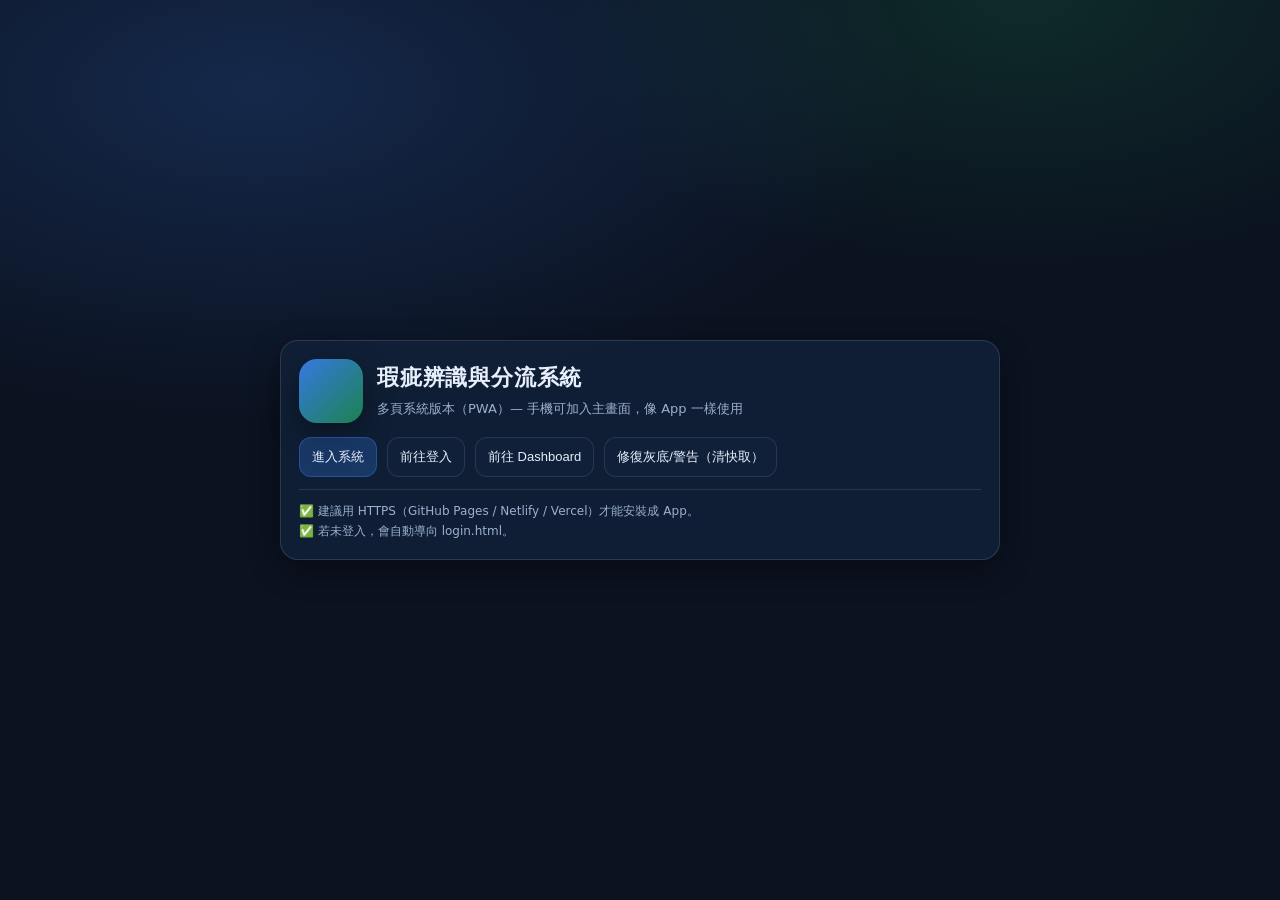
<file: index.html>
<!DOCTYPE html>
<html lang="zh-TW">
<head>
  <meta charset="UTF-8" />
  <meta name="viewport" content="width=device-width, initial-scale=1" />
  <title>瑕疵辨識與分流系統</title>

  <link rel="stylesheet" href="style.css" />

  <!-- ✅ PWA 必加 -->
  <link rel="manifest" href="manifest.webmanifest">
  <meta name="theme-color" content="#0b1220">
  <meta name="apple-mobile-web-app-capable" content="yes">
  <meta name="apple-mobile-web-app-status-bar-style" content="black-translucent">

  <style>
    .centerWrap{
      min-height:100vh;
      display:flex;
      align-items:center;
      justify-content:center;
      padding:18px;
    }
    .panel{
      width:min(720px, 100%);
      background: rgba(18,35,59,.75);
      border:1px solid rgba(255,255,255,.12);
      border-radius: 18px;
      box-shadow: var(--shadow);
      padding: 18px;
    }
    .hero{
      display:flex;
      gap:14px;
      align-items:center;
      flex-wrap:wrap;
    }
    .heroIcon{
      width:64px;height:64px;border-radius:18px;
      background: linear-gradient(135deg, rgba(59,130,246,.9), rgba(34,197,94,.6));
      box-shadow: var(--shadow);
      flex: 0 0 auto;
    }
    .heroTitle{
      margin:0;
      font-size:22px;
      font-weight:900;
      letter-spacing:.8px;
    }
    .heroSub{
      margin:6px 0 0;
      color:var(--muted);
      line-height:1.6;
      font-size:13px;
    }
    .btnRow{
      display:flex;
      gap:10px;
      flex-wrap:wrap;
      margin-top:14px;
    }
    .note{
      margin-top:12px;
      color:var(--muted);
      font-size:12px;
      line-height:1.6;
      border-top:1px solid rgba(255,255,255,.10);
      padding-top:12px;
    }
  </style>

  <!-- ✅ 用 defer 避免白畫面/阻塞 -->
  <script defer src="core.js"></script>
</head>
<body>

  <div class="centerWrap">
    <div class="panel">
      <div class="hero">
        <div class="heroIcon"></div>
        <div style="min-width:220px">
          <h1 class="heroTitle">瑕疵辨識與分流系統</h1>
          <div class="heroSub">多頁系統版本（PWA）— 手機可加入主畫面，像 App 一樣使用</div>
        </div>
      </div>

      <div class="btnRow">
        <button class="btn btnPrimary" id="btnGo">進入系統</button>
        <button class="btn" onclick="location.href='login.html'">前往登入</button>
        <button class="btn" onclick="location.href='dashboard.html'">前往 Dashboard</button>
        <button class="btn" id="btnFix">修復灰底/警告（清快取）</button>
      </div>

      <div class="note">
        <div>✅ 建議用 HTTPS（GitHub Pages / Netlify / Vercel）才能安裝成 App。</div>
        <div>✅ 若未登入，會自動導向 login.html。</div>
      </div>
    </div>
  </div>

  <div id="errorBar"></div>

  <script>
    // ✅ 註冊 Service Worker（PWA） - 放在 load 之後，避免阻塞
    window.addEventListener("load", () => {
      if ("serviceWorker" in navigator) {
        navigator.serviceWorker.register("./sw.js").catch(console.error);
      }
    });

    document.getElementById("btnGo").addEventListener("click", () => {
      try{
        const ok = localStorage.getItem("isLogin") === "true";
        location.href = ok ? "dashboard.html" : "login.html";
      }catch(e){
        location.href = "login.html";
      }
    });

    document.getElementById("btnFix").addEventListener("click", async () => {
      await window.swHardReset();
      window.toast("已清快取，建議 Ctrl+F5", "OK");
    });
  </script>
</body>
</html>
</file>
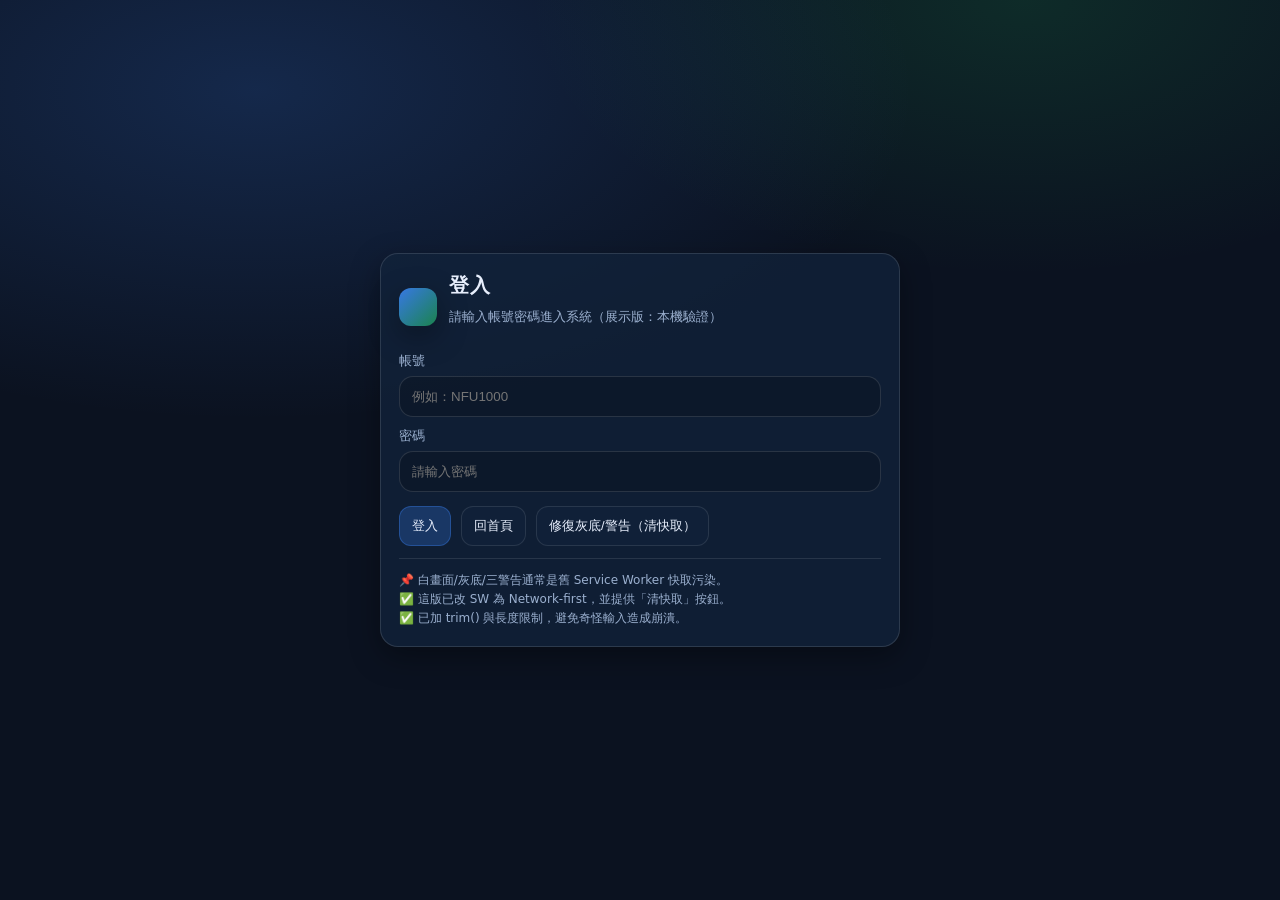
<file: dashboard.html>
<!DOCTYPE html>
<html lang="zh-TW">
<head>
  <meta charset="UTF-8" />
  <meta name="viewport" content="width=device-width, initial-scale=1" />
  <title>瑕疵辨識與分流系統 - Dashboard</title>

  <link rel="stylesheet" href="style.css" />

  <style>
    .page-bg {
      background: linear-gradient(180deg, rgba(60,140,210,.35), rgba(11,18,32,0) 55%);
      border-radius: 18px;
      padding: 14px;
    }
    .heroGrid{
      display:grid;
      grid-template-columns: 1.25fr 1fr;
      gap:14px;
      align-items:stretch;
      margin-top:14px;
    }
    .liveCard{
      background: rgba(18,35,59,.75);
      border:1px solid rgba(255,255,255,.12);
      border-radius: 18px;
      box-shadow: var(--shadow);
      padding: 12px;
    }
    .liveTitle{
      font-weight:800;
      font-size:18px;
      margin: 2px 0 10px;
      letter-spacing:.5px;
    }
    .liveFrame{
      border-radius: 16px;
      border: 3px solid rgba(121, 89, 255, .85);
      background: rgba(0,0,0,.25);
      overflow:hidden;
      position:relative;
      aspect-ratio: 16 / 9;
      display:flex;
      align-items:center;
      justify-content:center;
    }
    .liveFrame img, .liveFrame video, .liveFrame canvas{
      width:100%;
      height:100%;
      object-fit:cover;
      display:block;
      filter:none !important;
    }
    .liveHint{
      position:absolute;
      inset:auto 10px 10px 10px;
      font-size:12px;
      color:rgba(231,238,252,.78);
      background: rgba(0,0,0,.35);
      border:1px solid rgba(255,255,255,.12);
      border-radius: 12px;
      padding:8px 10px;
      backdrop-filter: blur(6px);
    }

    .estopWrap{
      margin-top:12px;
      display:flex;
      justify-content:center;
    }
    .estopBig{
      width:min(560px, 100%);
      padding: 18px 18px;
      border-radius: 18px;
      border: none;
      cursor:pointer;
      font-size: 30px;
      font-weight: 900;
      letter-spacing: 2px;
      color:#fff;
      background: #ff2d2d;
      box-shadow: 0 18px 40px rgba(255,45,45,.25);
    }
    .estopBig:active{ transform: translateY(1px); }

    .statusCard{
      background: rgba(18,35,59,.75);
      border:1px solid rgba(255,255,255,.12);
      border-radius: 18px;
      box-shadow: var(--shadow);
      padding: 12px;
      display:flex;
      flex-direction:column;
      gap:12px;
    }
    .statusTitle{
      font-weight:900;
      font-size:20px;
      margin: 2px 0 0;
      letter-spacing:.6px;
    }

    .statusGrid{
      display:grid;
      grid-template-columns: 1fr 1fr;
      gap:12px;
      align-items:stretch;
    }

    .gaugeBox{
      background: rgba(0,0,0,.18);
      border:1px solid rgba(255,255,255,.10);
      border-radius:16px;
      padding:12px;
      min-height: 210px;
      display:flex;
      flex-direction:column;
      justify-content:space-between;
    }
    .gaugeLabel{
      color: var(--muted);
      font-size:13px;
      font-weight:600;
    }
    .gauge{
      --p: 65;
      width: 100%;
      max-width: 260px;
      margin: 8px auto 2px;
      aspect-ratio: 2 / 1;
      border-radius: 999px 999px 0 0;
      position:relative;
      overflow:hidden;
      background:
        conic-gradient(from 180deg,
          rgba(59,130,246,.95) calc(var(--p)*1%),
          rgba(255,255,255,.10) 0);
    }
    .gauge::after{
      content:"";
      position:absolute;
      inset: 12% 12% 0 12%;
      background: rgba(18,35,59,.95);
      border-radius: 999px 999px 0 0;
      border:1px solid rgba(255,255,255,.08);
    }
    .gaugeValue{
      position:absolute;
      left:50%;
      bottom: 8px;
      transform: translateX(-50%);
      z-index:2;
      font-size:34px;
      font-weight:900;
    }
    .gaugeSub{
      text-align:center;
      margin-top:-2px;
      color: var(--muted);
      font-size:12px;
      font-weight:600;
    }
    .gaugeBar{
      height:12px;
      border-radius:999px;
      background: rgba(255,255,255,.10);
      overflow:hidden;
      border:1px solid rgba(255,255,255,.10);
    }
    .gaugeBar > div{
      height:100%;
      width: 65%;
      background: rgba(34,197,94,.85);
      border-radius:999px;
    }

    .areaCard{
      background: rgba(0,0,0,.18);
      border:1px solid rgba(255,255,255,.10);
      border-radius:16px;
      padding:12px;
      position:relative;
      min-height: 88px;
      display:flex;
      flex-direction:column;
      justify-content:space-between;
      gap:6px;
    }
    .areaTop{
      display:flex;
      align-items:flex-start;
      justify-content:space-between;
      gap:10px;
    }
    .areaName{
      font-size:13px;
      color: rgba(231,238,252,.92);
      font-weight:800;
      line-height:1.3;
    }
    .areaSub{
      font-size:12px;
      color: var(--muted);
      margin-top:2px;
    }
    .areaValue{
      font-size:30px;
      font-weight:900;
      color: rgba(34,197,94,.9);
      text-align:right;
    }
    .trash{
      border:1px solid rgba(255,255,255,.12);
      background: rgba(255,255,255,.06);
      color: rgba(231,238,252,.86);
      width:34px; height:34px;
      border-radius:12px;
      cursor:pointer;
      display:flex;
      align-items:center;
      justify-content:center;
      flex: 0 0 auto;
    }
    .trash:hover{ background: rgba(255,255,255,.10); }

    .defectCard{
      grid-column: 1 / -1;
      background: rgba(0,0,0,.18);
      border:1px solid rgba(255,255,255,.10);
      border-radius:16px;
      padding:12px;
      display:flex;
      align-items:center;
      justify-content:space-between;
      gap:10px;
      min-height: 88px;
    }
    .defectLeft{
      display:flex;
      align-items:center;
      gap:10px;
      color: var(--muted);
      font-weight:700;
    }
    .warnIcon{
      width:22px; height:22px;
      border-radius:6px;
      display:inline-flex;
      align-items:center;
      justify-content:center;
      color:#ff6b6b;
      background: rgba(239,68,68,.12);
      border:1px solid rgba(239,68,68,.25);
      font-weight:900;
    }
    .defectValue{
      font-size:34px;
      font-weight:900;
      color: rgba(239,68,68,.95);
    }

    /* ✅ 新增：預覽模組 */
    .previewBox{
      margin-top:14px;
      background: rgba(0,0,0,.18);
      border:1px solid rgba(255,255,255,.10);
      border-radius:16px;
      padding:12px;
    }
    .previewRow{
      display:flex;
      gap:10px;
      flex-wrap:wrap;
      align-items:center;
      margin-bottom:10px;
    }
    .previewStage{
      border-radius: 16px;
      border: 1px dashed rgba(255,255,255,.18);
      background: rgba(0,0,0,.18);
      padding:10px;
    }
    #previewCanvas{
      width:100%;
      height:auto;
      display:block;
      border-radius:12px;
      filter:none !important;
    }

    @media (max-width: 980px){
      .heroGrid{ grid-template-columns: 1fr; }
      .estopBig{ font-size:26px; }
      .statusGrid{ grid-template-columns: 1fr; }
    }
  </style>

  <!-- ✅ PWA 必加 -->
  <link rel="manifest" href="manifest.webmanifest">
  <meta name="theme-color" content="#0b1220">
  <meta name="apple-mobile-web-app-capable" content="yes">
  <meta name="apple-mobile-web-app-status-bar-style" content="black-translucent">

  <!-- ✅ defer 避免阻塞 -->
  <script defer src="core.js"></script>
  <script defer src="script.js"></script>
</head>

<body>
  <div id="overlay" class="drawerOverlay" onclick="toggleDrawer(false)"></div>
  <aside id="drawer" class="drawer">
    <div class="sidebar" style="display:block; position:static; height:100vh;">
      <div class="brand">
        <div class="logo"></div>
        <div>
          <h1>瑕疵辨識與分流系統</h1>
          <p>多頁系統版本</p>
        </div>
      </div>

      <div class="nav">
        <a href="dashboard.html">🏠 Dashboard <span class="pill">Home</span></a>
        <a href="logs.html">🧾 事件紀錄 <span class="pill">Logs</span></a>
        <a href="settings.html">⚙️ 系統設定 <span class="pill">Settings</span></a>
        <button onclick="logout()">🚪 登出 <span class="pill">Logout</span></button>
      </div>

      <div class="side-footer">
        <div>狀態：<span style="color:var(--good); font-weight:800;">● 正常</span></div>
        <div>提示：此頁為靜態展示，可後續接串流/API。</div>
        <div style="margin-top:10px;">
          <button class="btn" onclick="swHardReset()">修復灰底/警告（清快取）</button>
        </div>
      </div>
    </div>
  </aside>

  <div class="app">
    <aside class="sidebar">
      <div class="brand">
        <div class="logo"></div>
        <div>
          <h1>瑕疵辨識與分流系統</h1>
          <p>多頁系統版本</p>
        </div>
      </div>

      <div class="nav">
        <a href="dashboard.html">🏠 Dashboard <span class="pill">Home</span></a>
        <a href="logs.html">🧾 事件紀錄 <span class="pill">Logs</span></a>
        <a href="settings.html">⚙️ 系統設定 <span class="pill">Settings</span></a>
        <button onclick="logout()">🚪 登出 <span class="pill">Logout</span></button>
      </div>

      <div class="side-footer">
        <div>系統概念：即時檢測 + 分流統計 + 遠端急停</div>
        <div style="margin-top:10px;">
          <button class="btn" onclick="swHardReset()">修復灰底/警告（清快取）</button>
        </div>
      </div>
    </aside>

    <main class="main">
      <div class="topbar">
        <div class="leftTop">
          <button class="hamburger" onclick="toggleDrawer(true)">☰</button>
          <div class="pageTitle">
            <b>瑕疵辨識與分流系統</b>
            <span>依企劃書 UI：即時檢測畫面 + 系統狀態與數據</span>
          </div>
        </div>
        <div class="rightTop">
          <div class="status" title="展示用">
            <span class="dot" id="mqttDot"></span>
            <span id="mqttText">MQTT 已連線</span>
          </div>
          <button class="btn btnPrimary" onclick="demoRefresh()">⟳ 模擬更新</button>
          <button class="btn btnDanger" onclick="demoEstop()">🛑 急停</button>
        </div>
      </div>

      <div class="page-bg">
        <div class="heroGrid">

          <section class="liveCard">
            <div class="liveTitle">即時檢測畫面</div>

            <div class="liveFrame">
              <img id="liveImg"
                   src="data:image/svg+xml;charset=utf-8,<?xml version='1.0' encoding='UTF-8'?><svg xmlns='http://www.w3.org/2000/svg' width='1280' height='720'><rect width='100%25' height='100%25' fill='%231b2a45'/><text x='50' y='120' fill='%238aa6d6' font-size='48' font-family='Arial'>Live Preview (Replace with Stream)</text></svg>"
                   alt="Live Preview" />
              <div class="liveHint">
                可替換成：&lt;img&gt; 串流 / &lt;video&gt; / canvas 畫框（YOLO bbox）
              </div>
            </div>

            <div class="estopWrap">
              <button class="estopBig" onclick="demoEstop()">緊急停止</button>
            </div>

            <!-- ✅ 新增：預覽修復（上傳/預覽彩色且比例吻合） -->
            <div class="previewBox">
              <div style="font-weight:800; margin-bottom:6px;">影像預覽（修復：不吻合/無色彩）</div>
              <div class="previewRow">
                <input class="btn" style="padding:10px;" id="previewFile" type="file" accept="image/*" />
                <button class="btn" onclick="loadDemoPreview()">載入示範圖</button>
              </div>
              <div class="previewStage">
                <canvas id="previewCanvas"></canvas>
              </div>
            </div>

          </section>

          <section class="statusCard">
            <div class="statusTitle">系統狀態與數據</div>

            <div class="statusGrid">

              <div class="gaugeBox">
                <div class="gaugeLabel">貨物區剩餘數量</div>

                <div class="gauge" id="gauge" style="--p:65;">
                  <div class="gaugeValue" id="gaugeValue">450</div>
                </div>
                <div class="gaugeSub">貨物區剩餘數量</div>

                <div class="gaugeBar" aria-label="progress">
                  <div id="gaugeBarFill" style="width:65%"></div>
                </div>
              </div>

              <div style="display:flex; flex-direction:column; gap:12px;">
                <div class="areaCard">
                  <div class="areaTop">
                    <div>
                      <div class="areaName">貨物分類收集區</div>
                      <div class="areaSub">收集區 A (Area A)</div>
                    </div>
                    <button class="trash" title="清除（展示）" onclick="clearArea('A')">🗑</button>
                  </div>
                  <div class="areaValue" id="areaA">125</div>
                </div>

                <div class="areaCard">
                  <div class="areaTop">
                    <div>
                      <div class="areaName">貨物分類收集區</div>
                      <div class="areaSub">收集區 B (Area B)</div>
                    </div>
                    <button class="trash" title="清除（展示）" onclick="clearArea('B')">🗑</button>
                  </div>
                  <div class="areaValue" id="areaB">180</div>
                </div>

                <div class="areaCard">
                  <div class="areaTop">
                    <div>
                      <div class="areaName">貨物分類收集區</div>
                      <div class="areaSub">收集區 C (Area C)</div>
                    </div>
                    <button class="trash" title="清除（展示）" onclick="clearArea('C')">🗑</button>
                  </div>
                  <div class="areaValue" id="areaC">133</div>
                </div>
              </div>

              <div class="defectCard">
                <div class="defectLeft">
                  <span class="warnIcon">!</span>
                  <span>瑕疵品數</span>
                </div>
                <div class="defectValue" id="defectCount">12</div>
              </div>

            </div>
          </section>

        </div>
      </div>

      <div id="errorBar"></div>

      <div style="margin-top:14px; color:rgba(155,176,207,.9); font-size:12px;">
        © 2026 AIoT Dashboard (Static Demo)
      </div>
    </main>
  </div>

  <script>
    // ✅ PWA：避免阻塞
    window.addEventListener("load", () => {
      if ("serviceWorker" in navigator) {
        navigator.serviceWorker.register("./sw.js").catch(console.error);
      }
    });

    function clearArea(which){
      try{
        const id = which === "A" ? "areaA" : which === "B" ? "areaB" : "areaC";
        const el = document.getElementById(id);
        if(!el) return;
        el.textContent = "0";
        pushLog("WARN", "AREA_" + which, "已清除收集區（展示）");
      }catch(e){
        console.error(e);
        showError("清除失敗");
      }
    }

    const _oldDemoRefresh = window.demoRefresh;
    window.demoRefresh = function(){
      try{
        if(typeof _oldDemoRefresh === "function"){
          try{ _oldDemoRefresh(); }catch(e){}
        }

        const a = safeNumber(document.getElementById("areaA")?.textContent, 0) + (Math.random()<0.5?0:1);
        const b = safeNumber(document.getElementById("areaB")?.textContent, 0) + (Math.random()<0.5?0:1);
        const c = safeNumber(document.getElementById("areaC")?.textContent, 0) + (Math.random()<0.5?0:1);

        document.getElementById("areaA").textContent = String(a);
        document.getElementById("areaB").textContent = String(b);
        document.getElementById("areaC").textContent = String(c);

        const defect = safeNumber(document.getElementById("defectCount")?.textContent, 0) + (Math.random()<0.75?0:1);
        document.getElementById("defectCount").textContent = String(defect);

        const v = Math.max(0, Math.min(700, safeNumber(document.getElementById("gaugeValue")?.textContent, 450) + (Math.random()<0.5?-5:5)));
        document.getElementById("gaugeValue").textContent = String(v);

        const pct = Math.round((v/700)*100);
        document.getElementById("gauge").style.setProperty("--p", String(pct));
        document.getElementById("gaugeBarFill").style.width = pct + "%";

        pushLog("OK", "DATA", "系統數據已更新（展示）");
      }catch(e){
        console.error(e);
        showError("更新資料失敗");
      }
    };

    // ✅ 預覽修復（Canvas 比例正確、彩色）
    function drawToCanvas(img){
      const canvas = document.getElementById("previewCanvas");
      if(!canvas) return;

      const wrap = canvas.parentElement;
      const cssW = Math.max(320, Math.min(1000, wrap?.clientWidth || 640));
      const ratio = img.naturalWidth / img.naturalHeight;
      const cssH = Math.round(cssW / ratio);

      const dpr = window.devicePixelRatio || 1;
      canvas.style.width = cssW + "px";
      canvas.style.height = cssH + "px";
      canvas.width = Math.round(cssW * dpr);
      canvas.height = Math.round(cssH * dpr);

      const ctx = canvas.getContext("2d");
      ctx.setTransform(dpr, 0, 0, dpr, 0, 0);
      ctx.clearRect(0, 0, cssW, cssH);
      ctx.filter = "none";                 // ✅ 禁用灰階
      ctx.imageSmoothingEnabled = true;
      ctx.imageSmoothingQuality = "high";
      ctx.drawImage(img, 0, 0, cssW, cssH);
    }

    function loadDemoPreview(){
      const img = new Image();
      img.onload = ()=> {
        drawToCanvas(img);
        pushLog("OK", "PREVIEW", "已載入示範預覽圖（彩色/比例吻合）");
      };
      img.src = "data:image/svg+xml;charset=utf-8," + encodeURIComponent(`
        <svg xmlns="http://www.w3.org/2000/svg" width="1280" height="720">
          <defs><linearGradient id="g" x1="0" x2="1">
            <stop offset="0" stop-color="#3b82f6"/><stop offset="1" stop-color="#22c55e"/>
          </linearGradient></defs>
          <rect width="100%" height="100%" fill="#0b1220"/>
          <rect x="60" y="60" width="1160" height="600" rx="28" fill="url(#g)" opacity="0.22"/>
          <text x="90" y="160" fill="#e7eefc" font-size="56" font-family="Arial" font-weight="800">Preview OK</text>
          <text x="90" y="230" fill="#9bb0cf" font-size="28" font-family="Arial">Color + Aspect ratio fixed</text>
          <circle cx="1060" cy="410" r="130" fill="#3b82f6" opacity="0.7"/>
          <rect x="170" y="330" width="520" height="260" rx="18" fill="#22c55e" opacity="0.65"/>
        </svg>
      `);
    }

    window.addEventListener("resize", () => {
      // 重新繪製（避免旋轉/縮放後不吻合）
      // 若沒有圖就不做
    });

    document.addEventListener("DOMContentLoaded", () => {
      // ✅ 先 seed 一筆 log（不會炸）
      try{ pushLog("OK","SYSTEM","Dashboard 已載入（展示）"); }catch(e){}

      // 預設載入示範圖
      loadDemoPreview();

      const file = document.getElementById("previewFile");
      file?.addEventListener("change", () => {
        try{
          const f = file.files?.[0];
          if(!f) return;
          if(!/^image\//.test(f.type)) return showError("請選擇圖片檔（jpg/png/webp）");
          if(f.size > 8 * 1024 * 1024) return showError("圖片過大（>8MB）");

          const url = URL.createObjectURL(f);
          const img = new Image();
          img.onload = () => {
            drawToCanvas(img);
            URL.revokeObjectURL(url);
            pushLog("OK", "PREVIEW", "已載入上傳圖片（彩色/比例吻合）");
          };
          img.onerror = () => {
            URL.revokeObjectURL(url);
            showError("圖片載入失敗");
          };
          img.src = url;
        }catch(e){
          console.error(e);
          showError("預覽處理失敗");
        }
      });
    });
  </script>
</body>
</html>
</file>
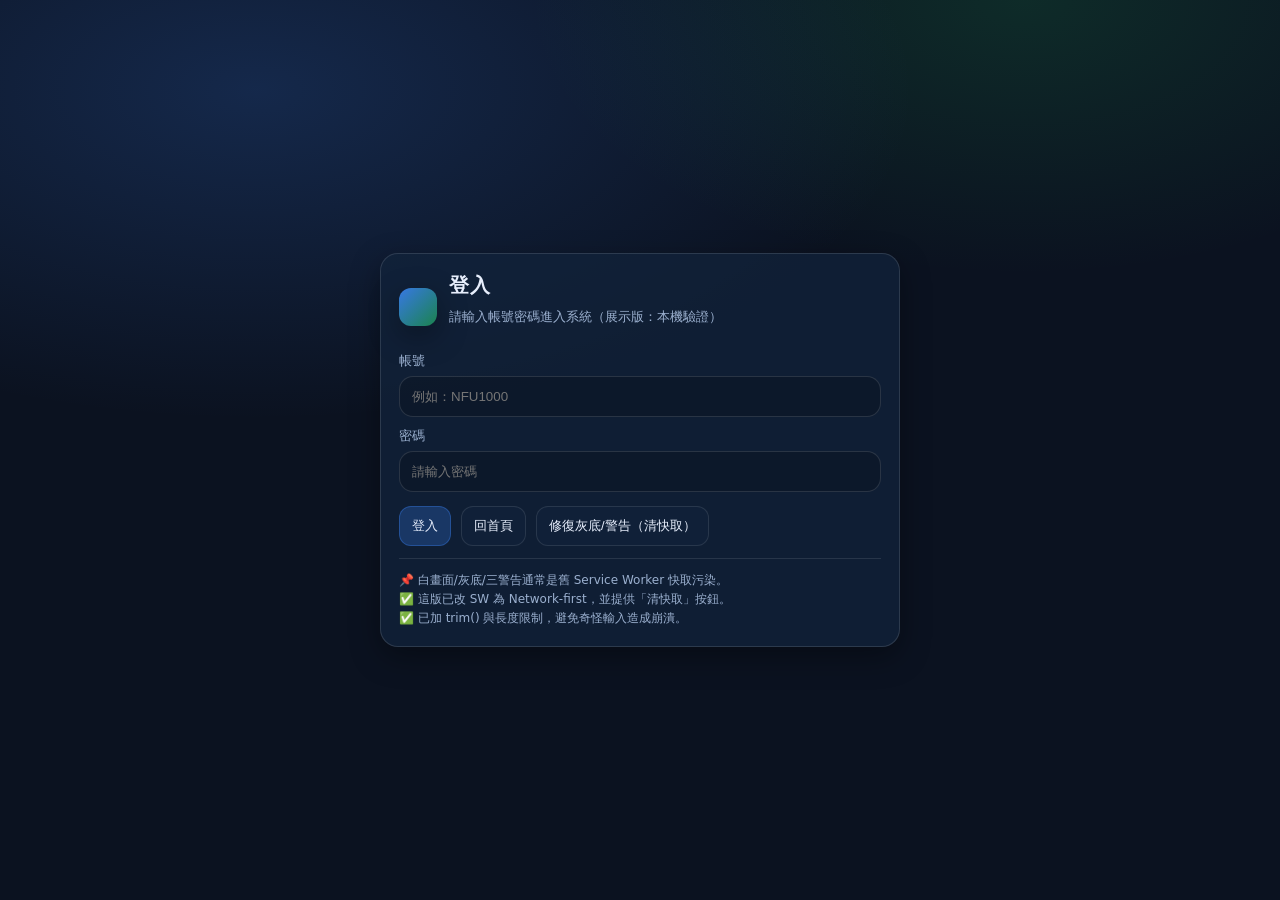
<file: login.html>
<!DOCTYPE html>
<html lang="zh-TW">
<head>
  <meta charset="UTF-8" />
  <meta name="viewport" content="width=device-width, initial-scale=1" />
  <title>登入 - 瑕疵辨識與分流系統</title>

  <link rel="stylesheet" href="style.css" />

  <!-- ✅ PWA 必加 -->
  <link rel="manifest" href="manifest.webmanifest">
  <meta name="theme-color" content="#0b1220">
  <meta name="apple-mobile-web-app-capable" content="yes">
  <meta name="apple-mobile-web-app-status-bar-style" content="black-translucent">

  <style>
    .wrap{
      min-height:100vh;
      display:flex;
      align-items:center;
      justify-content:center;
      padding:18px;
    }
    .loginCard{
      width:min(520px, 100%);
      background: rgba(18,35,59,.75);
      border:1px solid rgba(255,255,255,.12);
      border-radius: 18px;
      box-shadow: var(--shadow);
      padding: 18px;
    }
    .title{
      font-size:20px;
      font-weight:900;
      margin:0 0 8px;
      letter-spacing:.7px;
    }
    .sub{
      color:var(--muted);
      font-size:13px;
      line-height:1.6;
      margin:0 0 14px;
    }
    label{
      display:block;
      font-size:13px;
      color:var(--muted);
      margin:10px 0 6px;
    }
    input{
      width:100%;
      padding:12px 12px;
      border-radius:14px;
      border:1px solid rgba(255,255,255,.12);
      background: rgba(0,0,0,.18);
      color: var(--text);
      outline:none;
    }
    input:focus{
      border-color: rgba(59,130,246,.45);
      box-shadow: 0 0 0 3px rgba(59,130,246,.12);
    }
    .row{
      display:flex;
      gap:10px;
      flex-wrap:wrap;
      margin-top:14px;
    }
    .hint{
      margin-top:12px;
      color:var(--muted);
      font-size:12px;
      line-height:1.6;
      border-top:1px solid rgba(255,255,255,.10);
      padding-top:12px;
    }
    .err{
      margin-top:10px;
      display:none;
      padding:10px 12px;
      border-radius:14px;
      background: rgba(239,68,68,.15);
      border:1px solid rgba(239,68,68,.28);
      color: rgba(231,238,252,.95);
      font-size:13px;
    }
  </style>

  <!-- ✅ defer 避免白畫面/阻塞 -->
  <script defer src="core.js"></script>
</head>
<body>

  <div class="wrap">
    <div class="loginCard">
      <div style="display:flex; align-items:center; gap:12px;">
        <div class="logo"></div>
        <div>
          <h1 class="title">登入</h1>
          <div class="sub">請輸入帳號密碼進入系統（展示版：本機驗證）</div>
        </div>
      </div>

      <div class="err" id="errBox"></div>

      <label>帳號</label>
      <input id="user" placeholder="例如：NFU1000" autocomplete="username" />

      <label>密碼</label>
      <input id="pass" type="password" placeholder="請輸入密碼" autocomplete="current-password" />

      <div class="row">
        <button class="btn btnPrimary" id="btnLogin">登入</button>
        <button class="btn" onclick="location.href='index.html'">回首頁</button>
        <button class="btn" id="btnFix">修復灰底/警告（清快取）</button>
      </div>

      <div class="hint">
        <div>📌 白畫面/灰底/三警告通常是舊 Service Worker 快取污染。</div>
        <div>✅ 這版已改 SW 為 Network-first，並提供「清快取」按鈕。</div>
        <div>✅ 已加 trim() 與長度限制，避免奇怪輸入造成崩潰。</div>
      </div>
    </div>
  </div>

  <div id="errorBar"></div>

  <script>
    // ✅ 這裡是「展示版帳密」：你要改只要改這兩行
    const DEMO_USER = "NFU1000";
    const DEMO_PASS = "41227300";

    function showErr(msg){
      const box = document.getElementById("errBox");
      box.style.display = "block";
      box.textContent = "⚠️ " + msg;
    }

    function doLogin(){
      try{
        const u = (document.getElementById("user").value || "").trim();
        const p = (document.getElementById("pass").value || "").trim();

        // ✅ 防爆：空白、過長、含控制字元
        if(!u || !p) return showErr("帳號與密碼不可為空");
        if(u.length > 50 || p.length > 50) return showErr("輸入過長，請重新輸入");
        if(window.hasControlChar(u) || window.hasControlChar(p)) return showErr("輸入包含不允許字元");

        if(u === DEMO_USER && p === DEMO_PASS){
          localStorage.setItem("isLogin", "true");
          localStorage.setItem("loginUser", u);
          location.replace("dashboard.html");
        }else{
          showErr("帳號或密碼錯誤");
        }
      }catch(e){
        console.error(e);
        showError("登入流程錯誤（已防爆不白畫面）");
      }
    }

    document.getElementById("btnLogin").addEventListener("click", doLogin);

    // Enter 直接登入（避免重複觸發）
    document.addEventListener("keydown", (e)=>{
      if(e.key === "Enter") doLogin();
    });

    // ✅ 清快取/修復（解灰底/三警告）
    document.getElementById("btnFix").addEventListener("click", async ()=>{
      await window.swHardReset();
      window.toast("已清快取，建議 Ctrl+F5 再重開登入頁", "OK");
    });

    // ✅ 註冊 Service Worker（PWA）
    window.addEventListener("load", () => {
      if ("serviceWorker" in navigator) {
        navigator.serviceWorker.register("./sw.js").catch(console.error);
      }
    });
  </script>
</body>
</html>
</file>
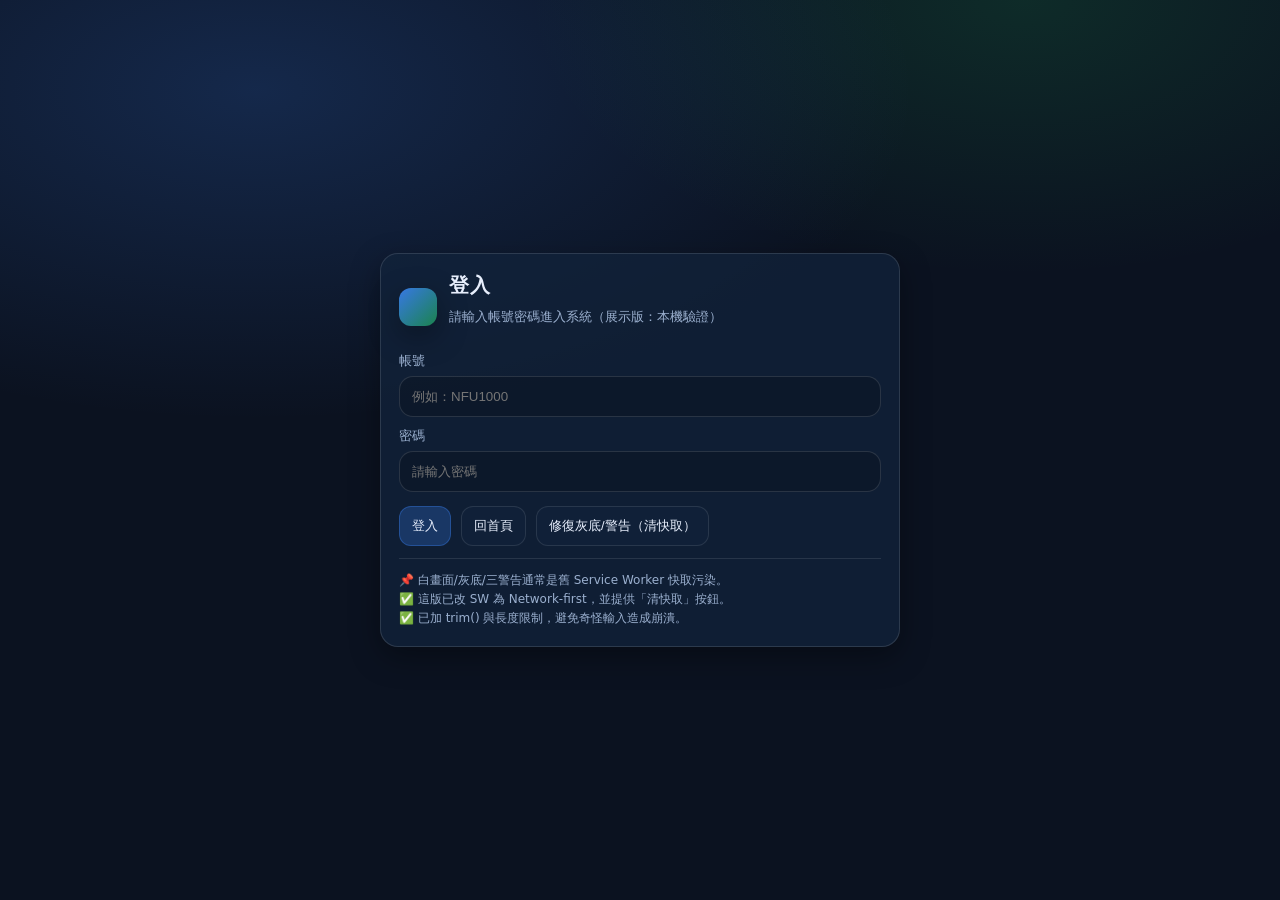
<file: logs.html>
<!DOCTYPE html>
<html lang="zh-TW">
<head>
  <meta charset="UTF-8" />
  <meta name="viewport" content="width=device-width, initial-scale=1" />
  <title>事件紀錄 - 瑕疵辨識與分流系統</title>

  <link rel="stylesheet" href="style.css" />

  <link rel="manifest" href="manifest.webmanifest">
  <meta name="theme-color" content="#0b1220">
  <meta name="apple-mobile-web-app-capable" content="yes">
  <meta name="apple-mobile-web-app-status-bar-style" content="black-translucent">

  <script defer src="core.js"></script>
  <script defer src="script.js"></script>
</head>
<body>
  <div id="overlay" class="drawerOverlay" onclick="toggleDrawer(false)"></div>
  <aside id="drawer" class="drawer">
    <div class="sidebar" style="display:block; position:static; height:100vh;">
      <div class="brand">
        <div class="logo"></div>
        <div>
          <h1>瑕疵辨識與分流系統</h1>
          <p>多頁系統版本（PWA）</p>
        </div>
      </div>

      <div class="nav">
        <a href="dashboard.html">🏠 Dashboard <span class="pill">Home</span></a>
        <a href="logs.html">🧾 事件紀錄 <span class="pill">Logs</span></a>
        <a href="settings.html">⚙️ 系統設定 <span class="pill">Settings</span></a>
        <button onclick="logout()">🚪 登出 <span class="pill">Logout</span></button>
      </div>
    </div>
  </aside>

  <div class="app">
    <aside class="sidebar">
      <div class="brand">
        <div class="logo"></div>
        <div>
          <h1>瑕疵辨識與分流系統</h1>
          <p>多頁系統版本（PWA）</p>
        </div>
      </div>

      <div class="nav">
        <a href="dashboard.html">🏠 Dashboard <span class="pill">Home</span></a>
        <a href="logs.html">🧾 事件紀錄 <span class="pill">Logs</span></a>
        <a href="settings.html">⚙️ 系統設定 <span class="pill">Settings</span></a>
        <button onclick="logout()">🚪 登出 <span class="pill">Logout</span></button>
      </div>

      <div class="side-footer">
        <button class="btn" onclick="swHardReset()">修復灰底/警告（清快取）</button>
      </div>
    </aside>

    <main class="main">
      <div class="topbar">
        <div class="leftTop">
          <button class="hamburger" onclick="toggleDrawer(true)">☰</button>
          <div class="pageTitle">
            <b>事件紀錄</b>
            <span>最近事件列表（最多 50 筆）</span>
          </div>
        </div>
        <div class="rightTop">
          <button class="btn btnPrimary" onclick="seedLogs()">載入示範資料</button>
          <button class="btn" onclick="clearLogs()">清空</button>
        </div>
      </div>

      <section class="grid">
        <div class="card span-12">
          <h3>🧾 Logs</h3>
          <table>
            <thead>
              <tr>
                <th style="width:110px;">時間</th>
                <th style="width:90px;">狀態</th>
                <th>事件</th>
                <th>備註</th>
              </tr>
            </thead>
            <tbody id="logBody"></tbody>
          </table>
        </div>
      </section>

      <div id="errorBar"></div>
    </main>
  </div>

  <script>
    function seedLogs(){
      pushLog("OK", "SYSTEM", "系統啟動完成");
      pushLog("OK", "MQTT", "連線正常");
      pushLog("NG", "defect_02", "分流：瑕疵區");
      pushLog("WARN", "Wi-Fi", "封包延遲略高");
      pushLog("OK", "area_A", "收集區 A +1");
    }

    function clearLogs(){
      const body = document.getElementById("logBody");
      if(body) body.innerHTML = "";
    }

    document.addEventListener("DOMContentLoaded", () => {
      seedLogs();
    });

    window.addEventListener("load", () => {
      if ("serviceWorker" in navigator) {
        navigator.serviceWorker.register("./sw.js").catch(console.error);
      }
    });
  </script>
</body>
</html>
</file>
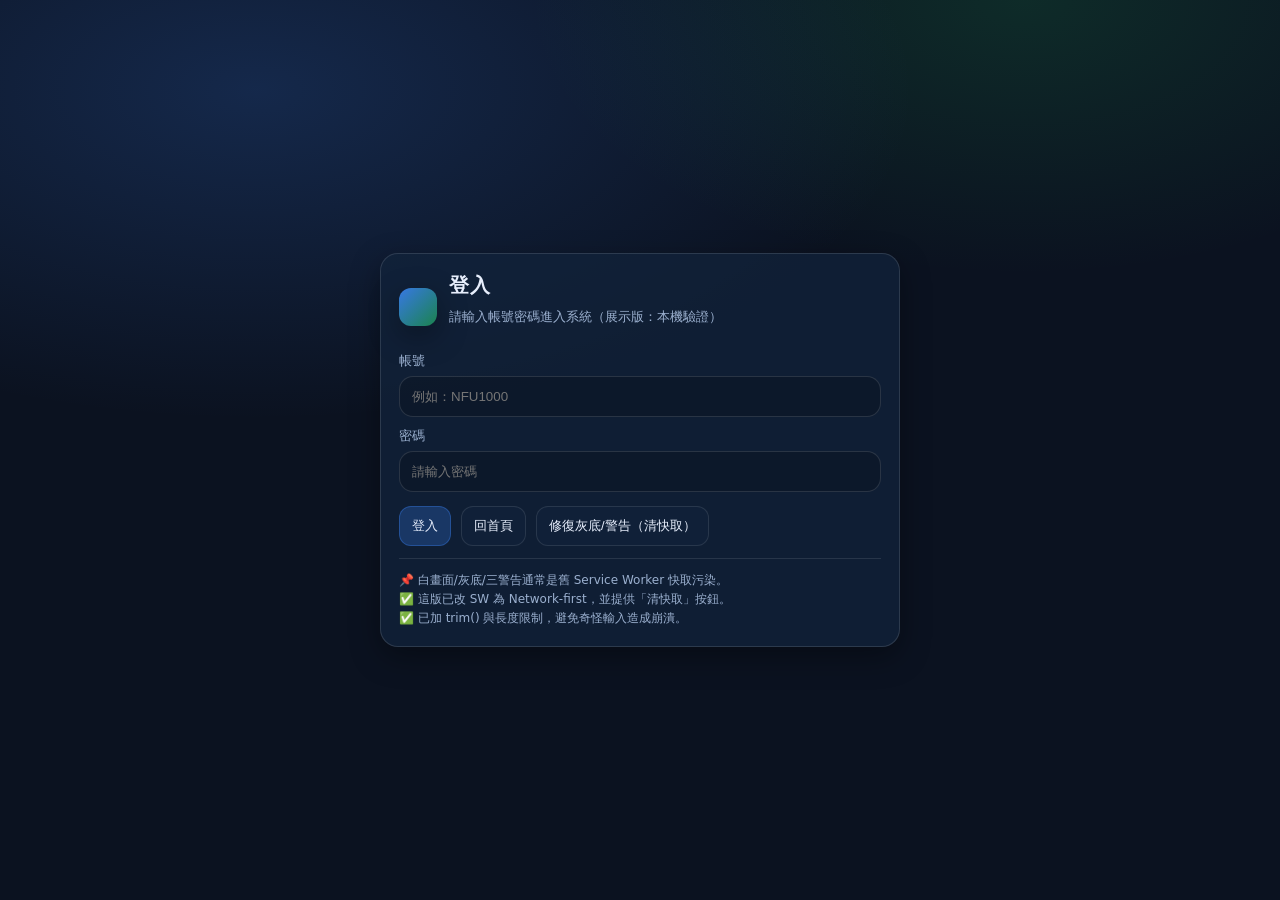
<file: settings.html>
<!DOCTYPE html>
<html lang="zh-TW">
<head>
  <meta charset="UTF-8" />
  <meta name="viewport" content="width=device-width, initial-scale=1" />
  <title>系統設定 - 瑕疵辨識與分流系統</title>

  <link rel="stylesheet" href="style.css" />

  <link rel="manifest" href="manifest.webmanifest">
  <meta name="theme-color" content="#0b1220">
  <meta name="apple-mobile-web-app-capable" content="yes">
  <meta name="apple-mobile-web-app-status-bar-style" content="black-translucent">

  <style>
    input{
      width:100%;
      padding:12px 12px;
      border-radius:14px;
      border:1px solid rgba(255,255,255,.12);
      background: rgba(0,0,0,.18);
      color: var(--text);
      outline:none;
      margin-top:10px;
    }
  </style>

  <script defer src="core.js"></script>
  <script defer src="script.js"></script>
</head>
<body>

  <div id="overlay" class="drawerOverlay" onclick="toggleDrawer(false)"></div>
  <aside id="drawer" class="drawer">
    <div class="sidebar" style="display:block; position:static; height:100vh;">
      <div class="brand">
        <div class="logo"></div>
        <div>
          <h1>瑕疵辨識與分流系統</h1>
          <p>多頁系統版本（PWA）</p>
        </div>
      </div>

      <div class="nav">
        <a href="dashboard.html">🏠 Dashboard <span class="pill">Home</span></a>
        <a href="logs.html">🧾 事件紀錄 <span class="pill">Logs</span></a>
        <a href="settings.html">⚙️ 系統設定 <span class="pill">Settings</span></a>
        <button onclick="logout()">🚪 登出 <span class="pill">Logout</span></button>
      </div>
    </div>
  </aside>

  <div class="app">
    <aside class="sidebar">
      <div class="brand">
        <div class="logo"></div>
        <div>
          <h1>瑕疵辨識與分流系統</h1>
          <p>多頁系統版本（PWA）</p>
        </div>
      </div>

      <div class="nav">
        <a href="dashboard.html">🏠 Dashboard <span class="pill">Home</span></a>
        <a href="logs.html">🧾 事件紀錄 <span class="pill">Logs</span></a>
        <a href="settings.html">⚙️ 系統設定 <span class="pill">Settings</span></a>
        <button onclick="logout()">🚪 登出 <span class="pill">Logout</span></button>
      </div>

      <div class="side-footer">
        <button class="btn" onclick="swHardReset()">修復灰底/警告（清快取）</button>
      </div>
    </aside>

    <main class="main">
      <div class="topbar">
        <div class="leftTop">
          <button class="hamburger" onclick="toggleDrawer(true)">☰</button>
          <div class="pageTitle">
            <b>系統設定</b>
            <span>輸入驗證示範（避免輸入資料導致崩潰）</span>
          </div>
        </div>
        <div class="rightTop">
          <button class="btn btnPrimary" onclick="saveSettings()">儲存設定</button>
          <button class="btn" onclick="loadSettings()">載入設定</button>
        </div>
      </div>

      <section class="grid">
        <div class="card span-6">
          <h3>瑕疵連續次數門檻</h3>
          <div style="color:var(--muted); font-size:13px; line-height:1.7;">
            連續判定 NG 達到此值 → 觸發通知（展示）
          </div>
          <input id="ngThreshold" placeholder="例如 3" />
          <div style="color:var(--muted); font-size:12px;">允許範圍：1 ~ 20</div>
        </div>

        <div class="card span-6">
          <h3>FPS 下限警戒</h3>
          <div style="color:var(--muted); font-size:13px; line-height:1.7;">
            FPS 低於此值 → 顯示警告（展示）
          </div>
          <input id="fpsMin" placeholder="例如 12" />
          <div style="color:var(--muted); font-size:12px;">允許範圍：5 ~ 60</div>
        </div>

        <div class="card span-12">
          <h3>目前設定（預覽）</h3>
          <div id="previewBox" style="color:var(--muted); line-height:1.8; font-size:13px; white-space:pre-line;"></div>
        </div>

      
        </div>
      </section>

      <div id="errorBar"></div>
    </main>
  </div>

  <script>
    const KEY = "aiot_settings_v2"; // ✅ 版本 bump，避免舊快取格式污染

    function validateInt(raw, min, max, name){
      // ✅ 全程防爆：trim/長度/字元/數字判斷
      raw = (raw || "").trim();
      if(raw.length === 0) throw new Error(name + " 不可為空");
      if(raw.length > 12) throw new Error(name + " 輸入過長");
      if(hasControlChar(raw)) throw new Error(name + " 含不允許字元");

      const n = Number(raw);
      if(!Number.isFinite(n)) throw new Error(name + " 必須是數字");
      const i = Math.floor(n);
      if(i < min || i > max) throw new Error(`${name} 必須介於 ${min} ~ ${max}`);
      return i;
    }

    function saveSettings(){
      try{
        const ngT = validateInt(document.getElementById("ngThreshold").value, 1, 20, "瑕疵門檻");
        const fps = validateInt(document.getElementById("fpsMin").value, 5, 60, "FPS 下限");

        const data = { ngThreshold: ngT, fpsMin: fps, updatedAt: Date.now() };
        safeSet(KEY, data);                 // ✅ 用 core.js 的 safeSet（不會炸）
        renderPreview(data);
        try{ pushLog("OK", "SETTINGS", "設定已儲存（展示）"); }catch(e){}
        toast("設定已儲存（展示）", "OK");
      }catch(e){
        console.error(e);
        showError(e.message || "儲存失敗");
      }
    }

    function loadSettings(){
      try{
        const data = safeGet(KEY, null);    // ✅ 用 core.js 的 safeGet（不會炸）
        if(!data){
          showError("尚未有設定資料");
          return;
        }
        document.getElementById("ngThreshold").value = data.ngThreshold ?? "";
        document.getElementById("fpsMin").value = data.fpsMin ?? "";
        renderPreview(data);
        try{ pushLog("OK", "SETTINGS", "設定已載入（展示）"); }catch(e){}
      }catch(e){
        console.error(e);
        showError("載入失敗");
      }
    }

    function renderPreview(data){
      const box = document.getElementById("previewBox");
      if(!box) return;
      box.textContent =
        `瑕疵門檻：${safeText(data.ngThreshold)}\n` +
        `FPS 下限：${safeText(data.fpsMin)}\n` +
        `更新時間：${new Date(data.updatedAt || Date.now()).toLocaleString("zh-TW")}`;
    }

    document.addEventListener("DOMContentLoaded", () => loadSettings());

    window.addEventListener("load", () => {
      if ("serviceWorker" in navigator) {
        navigator.serviceWorker.register("./sw.js").catch(console.error);
      }
    });
  </script>
</body>
</html>
</file>
<file: style.css>
:root{
  --bg:#0b1220;
  --panel:#0f1b2d;
  --card:#12233b;
  --text:#e7eefc;
  --muted:#9bb0cf;
  --line:rgba(255,255,255,.10);
  --good:#22c55e;
  --warn:#f59e0b;
  --bad:#ef4444;
  --pri:#3b82f6;
  --shadow: 0 10px 30px rgba(0,0,0,.35);
  --radius:14px;
}

*{ box-sizing:border-box; }

html, body{
  height:100%;
}

body{
  margin:0;
  background: radial-gradient(1200px 600px at 20% 10%, rgba(59,130,246,.20), transparent 55%),
              radial-gradient(900px 500px at 80% 0%, rgba(34,197,94,.14), transparent 55%),
              var(--bg);
  color:var(--text);
  font-family: system-ui, -apple-system, "Segoe UI", Arial, "Noto Sans TC", sans-serif;
}

a{ color:inherit; }

/* ===== Layout ===== */
.app{
  display:grid;
  grid-template-columns: 280px 1fr;
  min-height:100vh;
}

/* ===== Sidebar ===== */
.sidebar{
  background: linear-gradient(180deg, rgba(15,27,45,.95), rgba(15,27,45,.75));
  border-right:1px solid var(--line);
  padding:18px 16px;
  position:sticky;
  top:0;
  height:100vh;
  overflow:auto;
}
.brand{
  display:flex;
  gap:12px;
  align-items:center;
  padding:10px 10px 18px;
  border-bottom:1px solid var(--line);
  margin-bottom:14px;
}
.logo{
  width:38px;height:38px;border-radius:12px;
  background: linear-gradient(135deg, rgba(59,130,246,.9), rgba(34,197,94,.6));
  box-shadow: var(--shadow);
}
.brand h1{
  font-size:14px;margin:0;
  letter-spacing:.5px;
}
.brand p{
  margin:2px 0 0;
  font-size:12px;color:var(--muted);
}

.nav{
  display:flex;
  flex-direction:column;
  gap:8px;
  padding:8px;
}
.nav a, .nav button{
  width:100%;
  border:1px solid var(--line);
  background: rgba(18,35,59,.55);
  color:var(--text);
  padding:12px 12px;
  border-radius:12px;
  text-align:left;
  cursor:pointer;
  display:flex;
  justify-content:space-between;
  align-items:center;
  text-decoration:none;
}
.nav a:hover, .nav button:hover{ background: rgba(18,35,59,.85); }

.pill{
  font-size:12px;
  padding:4px 10px;
  border-radius:999px;
  border:1px solid var(--line);
  color:var(--muted);
  background: rgba(0,0,0,.18);
}

.side-footer{
  margin-top:16px;
  padding:10px;
  border-top:1px solid var(--line);
  color:var(--muted);
  font-size:12px;
  line-height:1.5;
}

/* ===== Main ===== */
.main{
  padding:18px 18px 26px;
}

.topbar{
  display:flex;
  align-items:center;
  justify-content:space-between;
  gap:12px;
  padding:12px 14px;
  background: rgba(15,27,45,.70);
  border:1px solid var(--line);
  border-radius: var(--radius);
  box-shadow: var(--shadow);
  position:sticky;
  top:10px;
  z-index:10;
  backdrop-filter: blur(10px);
}

.leftTop{
  display:flex; align-items:center; gap:10px;
  min-width:0;
}
.hamburger{
  display:none;
  border:1px solid var(--line);
  background: rgba(18,35,59,.6);
  color:var(--text);
  padding:10px 12px;
  border-radius:12px;
  cursor:pointer;
}
.pageTitle{
  display:flex; flex-direction:column;
  min-width:0;
}
.pageTitle b{
  font-size:14px;
  white-space:nowrap;
  overflow:hidden;
  text-overflow:ellipsis;
}
.pageTitle span{
  font-size:12px; color:var(--muted);
  white-space:nowrap;
  overflow:hidden;
  text-overflow:ellipsis;
}

.rightTop{
  display:flex; align-items:center; gap:10px;
  flex-wrap:wrap;
  justify-content:flex-end;
}

.status{
  display:flex; align-items:center; gap:8px;
  padding:8px 10px;
  border-radius:999px;
  border:1px solid var(--line);
  background: rgba(0,0,0,.18);
  font-size:12px;
  color:var(--muted);
}
.dot{
  width:10px; height:10px; border-radius:50%;
  background: var(--good);
  box-shadow: 0 0 16px rgba(34,197,94,.6);
}

.btn{
  border:1px solid var(--line);
  background: rgba(18,35,59,.65);
  color:var(--text);
  padding:10px 12px;
  border-radius:12px;
  cursor:pointer;
  font-size:13px;
}
.btn:hover{ background: rgba(18,35,59,.95); }
.btnPrimary{ background: rgba(59,130,246,.25); border-color: rgba(59,130,246,.35); }
.btnDanger{ background: rgba(239,68,68,.25); border-color: rgba(239,68,68,.40); font-weight:700; }

/* ===== Cards ===== */
.grid{
  margin-top:14px;
  display:grid;
  grid-template-columns: repeat(12, 1fr);
  gap:14px;
}

.card{
  background: rgba(18,35,59,.65);
  border:1px solid var(--line);
  border-radius: var(--radius);
  box-shadow: var(--shadow);
  padding:14px;
  backdrop-filter: blur(10px);
}

.card h3{
  margin:0 0 10px;
  font-size:13px;
  color:var(--muted);
  font-weight:600;
}

.span-4{grid-column: span 4;}
.span-6{grid-column: span 6;}
.span-8{grid-column: span 8;}
.span-12{grid-column: span 12;}

/* ===== Table ===== */
table{
  width:100%;
  border-collapse: collapse;
  font-size:13px;
}
th, td{
  padding:10px 10px;
  border-bottom:1px solid rgba(255,255,255,.08);
  color: rgba(231,238,252,.92);
  text-align:left;
  vertical-align:top;
}
th{ color: var(--muted); font-weight:600; }

.badge{
  display:inline-block;
  font-size:12px;
  padding:4px 10px;
  border-radius:999px;
  border:1px solid var(--line);
  background: rgba(0,0,0,.18);
}
.ok{color: var(--good); border-color: rgba(34,197,94,.35)}
.ng{color: var(--bad); border-color: rgba(239,68,68,.35)}
.warn{color: var(--warn); border-color: rgba(245,158,11,.35)}

/* ===== Drawer ===== */
.drawerOverlay{
  display:none;
  position:fixed; inset:0;
  background: rgba(0,0,0,.55);
  z-index:99;
}
.drawer{
  position:fixed;
  top:0; left:-320px;
  width:280px; height:100vh;
  z-index:100;
  transition: left .25s ease;
}
.drawer.open{left:0}
.drawerOverlay.show{display:block}

/* ===== Error Bar ===== */
#errorBar{
  display:none;
  position:fixed;
  left:12px; right:12px; bottom:12px;
  padding:12px 14px;
  border-radius:14px;
  border:1px solid rgba(239,68,68,.35);
  background: rgba(239,68,68,.18);
  color: rgba(231,238,252,.95);
  box-shadow: var(--shadow);
  z-index:9999;
  font-size:13px;
}

/* ===== Responsive ===== */
@media (max-width: 980px){
  .app{grid-template-columns: 1fr;}
  .sidebar{display:none;}
  .hamburger{display:inline-flex;}
  .span-4{grid-column: span 12;}
  .span-6{grid-column: span 12;}
  .span-8{grid-column: span 12;}
}

/* ===========================
   ✅ 補強：預覽彩色/比例 + 全域錯誤遮罩
   =========================== */
img, video, canvas {
  filter: none !important; /* 防止變灰 */
}

#errorOverlay{
  display:none;
  position:fixed;
  inset:0;
  background: rgba(0,0,0,.55);
  z-index:10000;
  padding:16px;
  align-items:center;
  justify-content:center;
}
#errorOverlay.show{ display:flex; }

.errorCard{
  width:min(820px, 100%);
  background: rgba(18,35,59,.92);
  border:1px solid rgba(239,68,68,.35);
  border-radius:18px;
  box-shadow: var(--shadow);
  padding:14px;
}
.errorCard h2{
  margin:0 0 8px;
  font-size:16px;
  font-weight:900;
}
.errorCard pre{
  white-space: pre-wrap;
  word-break: break-word;
  background: rgba(0,0,0,.20);
  border:1px solid rgba(255,255,255,.10);
  border-radius:14px;
  padding:10px;
  margin:10px 0 0;
  color: rgba(231,238,252,.92);
  font-size:12px;
}
</file>
